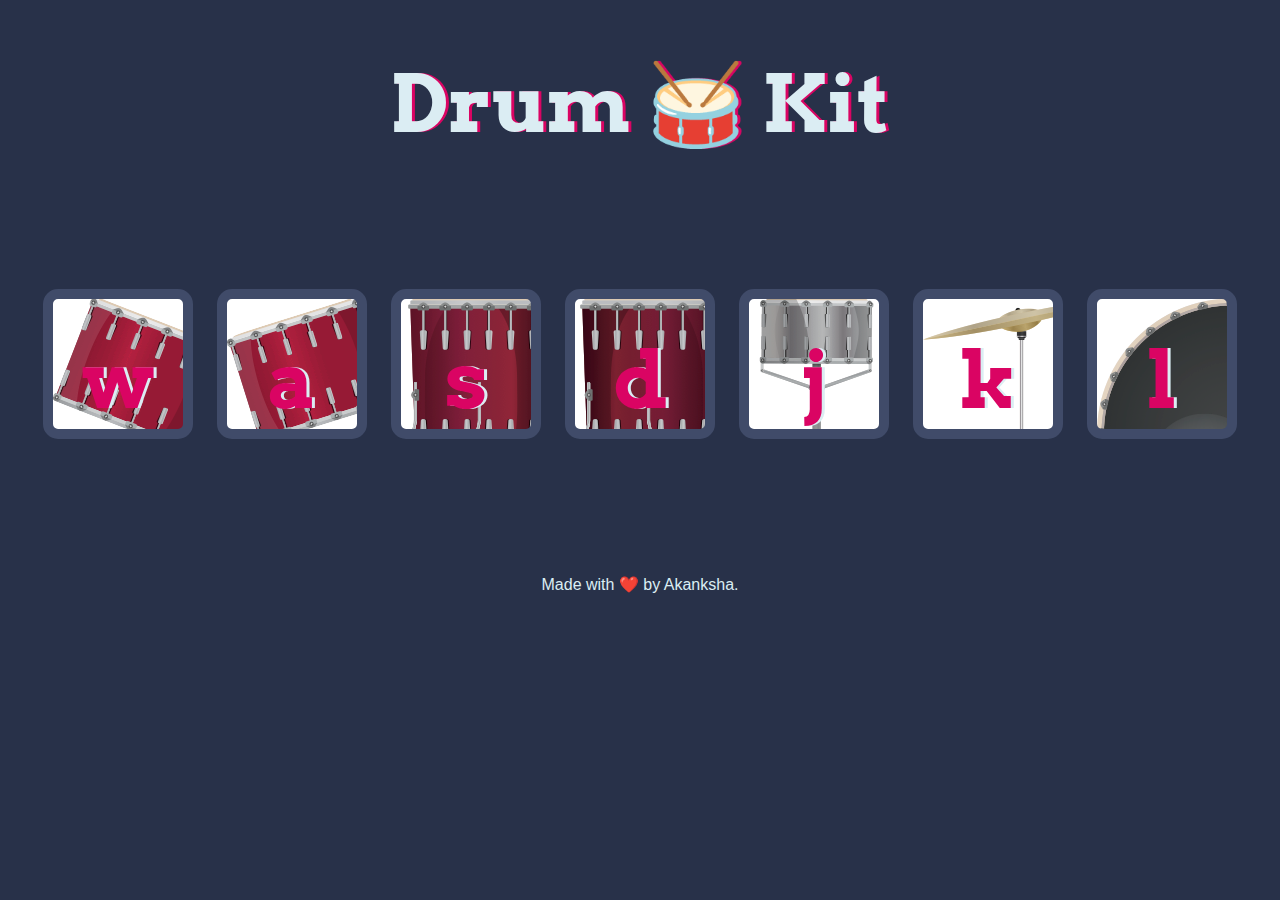
<file: Drum Kit/index.html>
<!DOCTYPE html>
<html lang="en" dir="ltr">

<head>
  <meta charset="utf-8">
  <title>Drum Kit</title>
  <link rel="stylesheet" href="styles.css">
  <link href="https://fonts.googleapis.com/css?family=Arvo" rel="stylesheet">
</head>

<body>

  <h1 id="title">Drum 🥁 Kit</h1>
  <div class="set">
    <button class="w drum">w</button>
    <button class="a drum">a</button>
    <button class="s drum">s</button>
    <button class="d drum">d</button>
    <button class="j drum">j</button>
    <button class="k drum">k</button>
    <button class="l drum">l</button>
  </div>


  <footer>
    Made with ❤️ by Akanksha.
  </footer>
  <script src="index.js"></script>
</body>

</html>
</file>
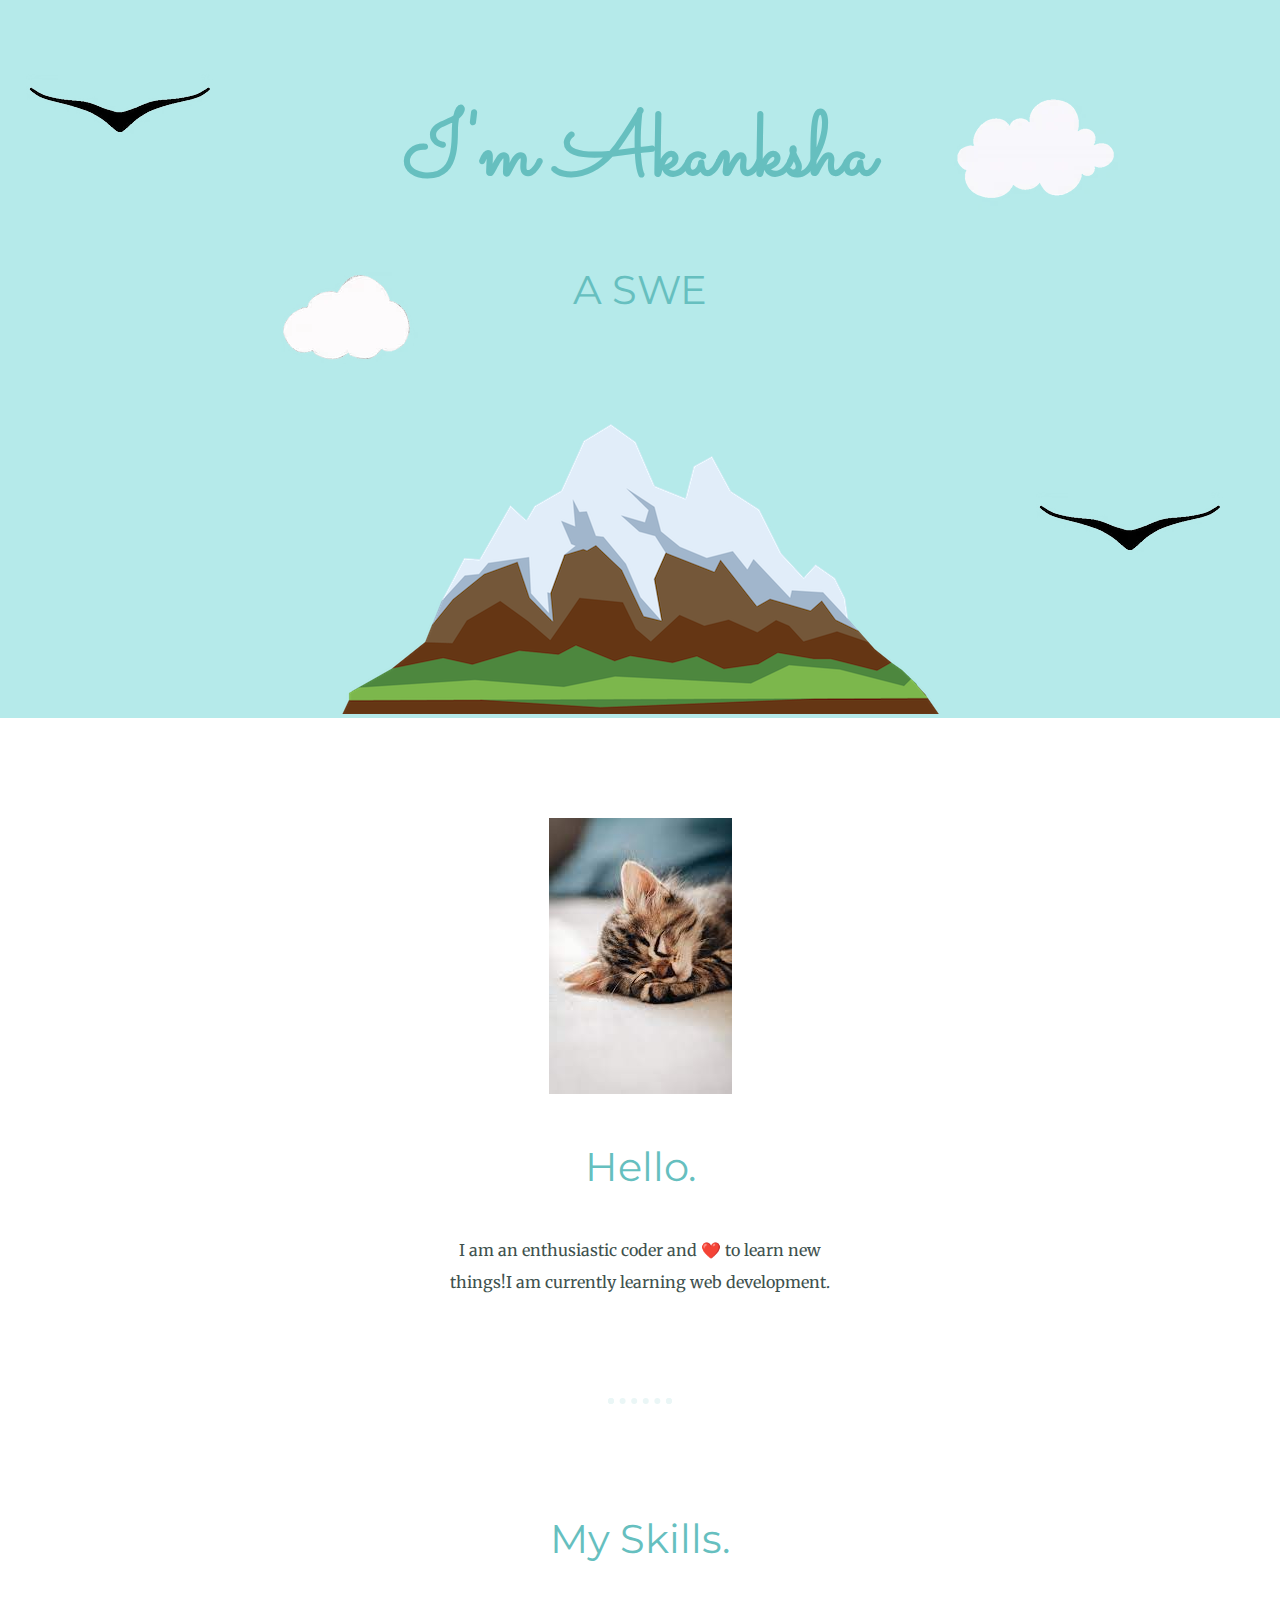
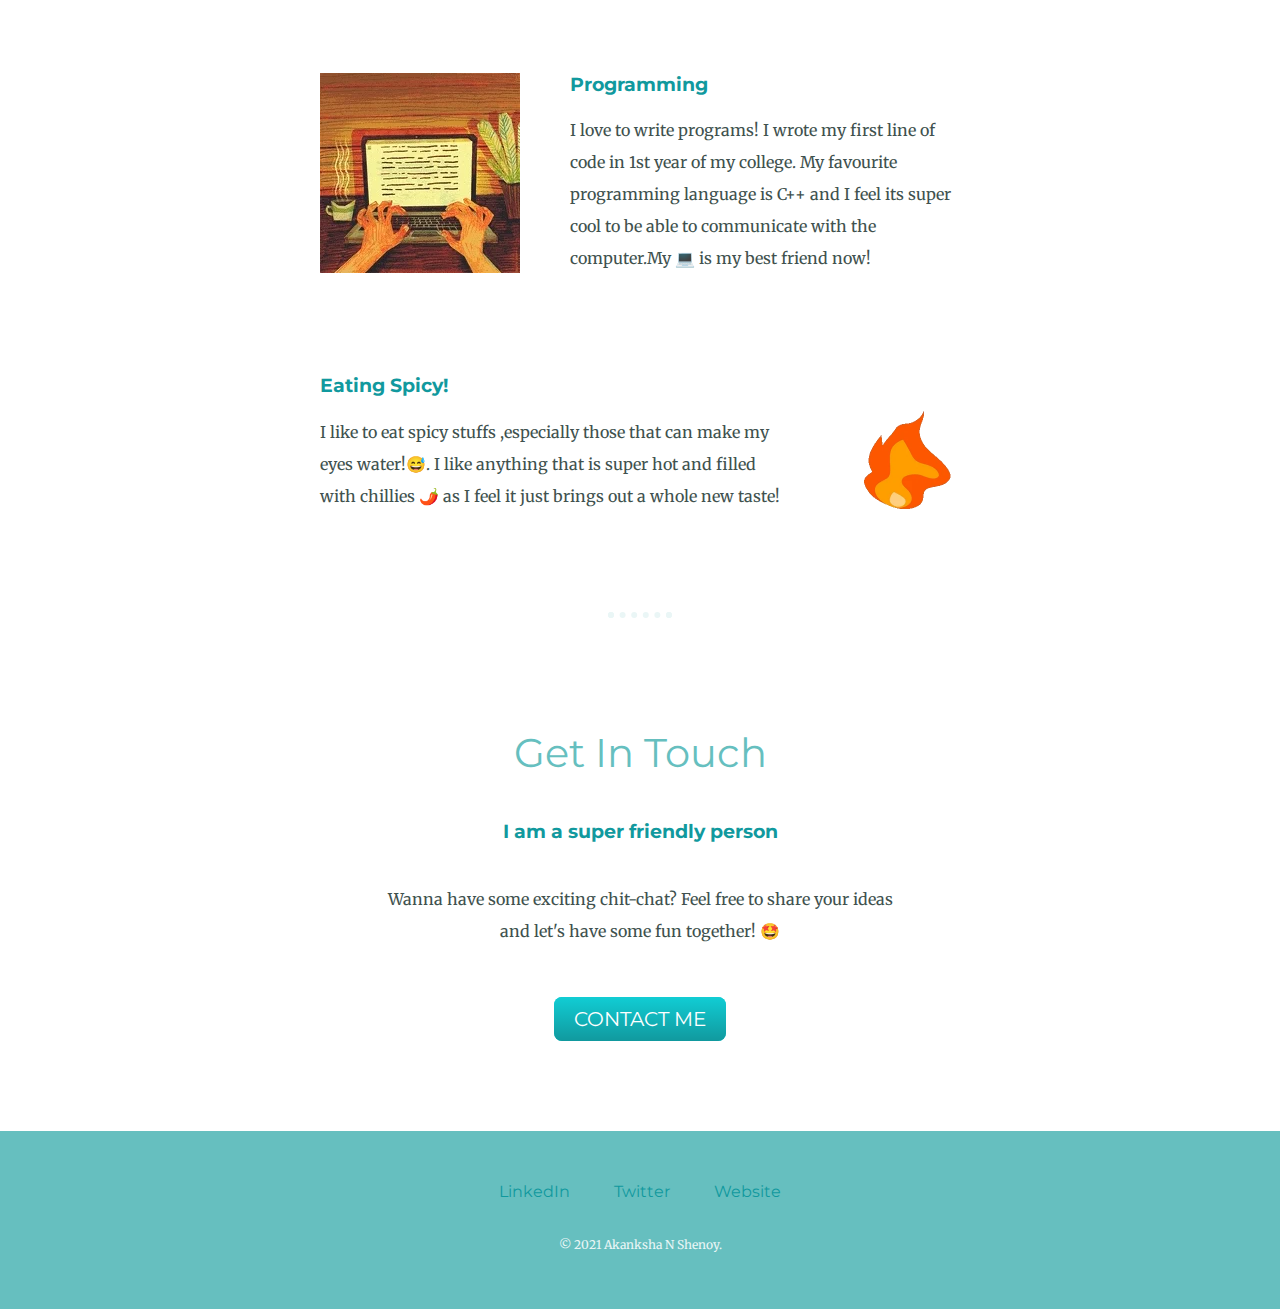
<file: My-site-using-CSS/index.html>
<!DOCTYPE html>
<html lang="en">

<head>
    <meta charset="UTF-8">
    <title>Akanksha N Shenoy</title>
    <link rel="stylesheet" href="styles.css">
    <link rel="icon" href="favicon.ico" type="image/x-icon">
    <link rel="preconnect" href="https://fonts.googleapis.com">
    <link rel="preconnect" href="https://fonts.gstatic.com" crossorigin>
    <link
        href="https://fonts.googleapis.com/css2?family=Merriweather:ital@1&family=Montserrat:ital,wght@1,500&family=Sacramento&display=swap"
        rel="stylesheet">
</head>

<body>
    <div class="top-container">
        <img class="top-cloud" src="images/cloud2.webp" alt="cloud-img">
        <img class="bird1" src="images/bird.webp" alt="bird img">
        <h1>I'm Akanksha</h1>
        <h2>A SWE</h2>
        <img class="bottom-cloud" src="images/cloud1.webp" alt="cloud-img">
        <img class="bird2" src="images/bird.webp" alt="bird img">
        <img src="images/mountain.png" alt="mountain-img">
    </div>

    <div class="middle-container">
        <div class="profile">
            <img src="images/cat-img.jpg" alt="Cat Image">
            <h2>Hello.</h2>
            <p class="intro">I am an enthusiastic coder and ❤️ to learn new things!I am currently learning web
                development.
            </p>
        </div>
        <hr>
        <div class="skills">
            <h2>My Skills.</h2>
            <div class="skill-row">
                <img class="code" src="images/coding.webp" alt="programming">
                <h3>Programming</h3>
                <p>I love to write programs! I wrote my first line of code in 1st year of my college. My favourite
                    programming language is C++ and I feel its super cool to be able to
                    communicate with the computer.My 💻 is my best friend now!</p>
            </div>
            <div class="skill-row">
                <img class="fire" src="images/fire.webp" alt="spicy">
                <h3>Eating Spicy!</h3>
                <p>I like to eat spicy stuffs ,especially those that can make my eyes water!😅. I like anything that is
                    super hot and filled with chillies 🌶️ as I feel it just brings out a whole new taste!</p>
            </div>
        </div>
        <hr>
        <div class="contact-me">
            <h2>Get In Touch</h2>
            <h3>I am a super friendly person</h3>
            <p class="contact-message">Wanna have some exciting chit-chat? Feel free to share your ideas and let's have
                some
                fun together! 🤩</p>
            <a class="btn" href="mailto:name@email.com">CONTACT ME</a>
        </div>
    </div>


    <div class="bottom-container">
        <a class="footer-link" href="https://www.linkedin.com/">LinkedIn</a>
        <a class="footer-link" href="https://twitter.com/">Twitter</a>
        <a class="footer-link" href="https://www.appbrewery.co/">Website</a>
        <p class="copyright">© 2021 Akanksha N Shenoy.</p>
    </div>

</body>

</html>
</file>
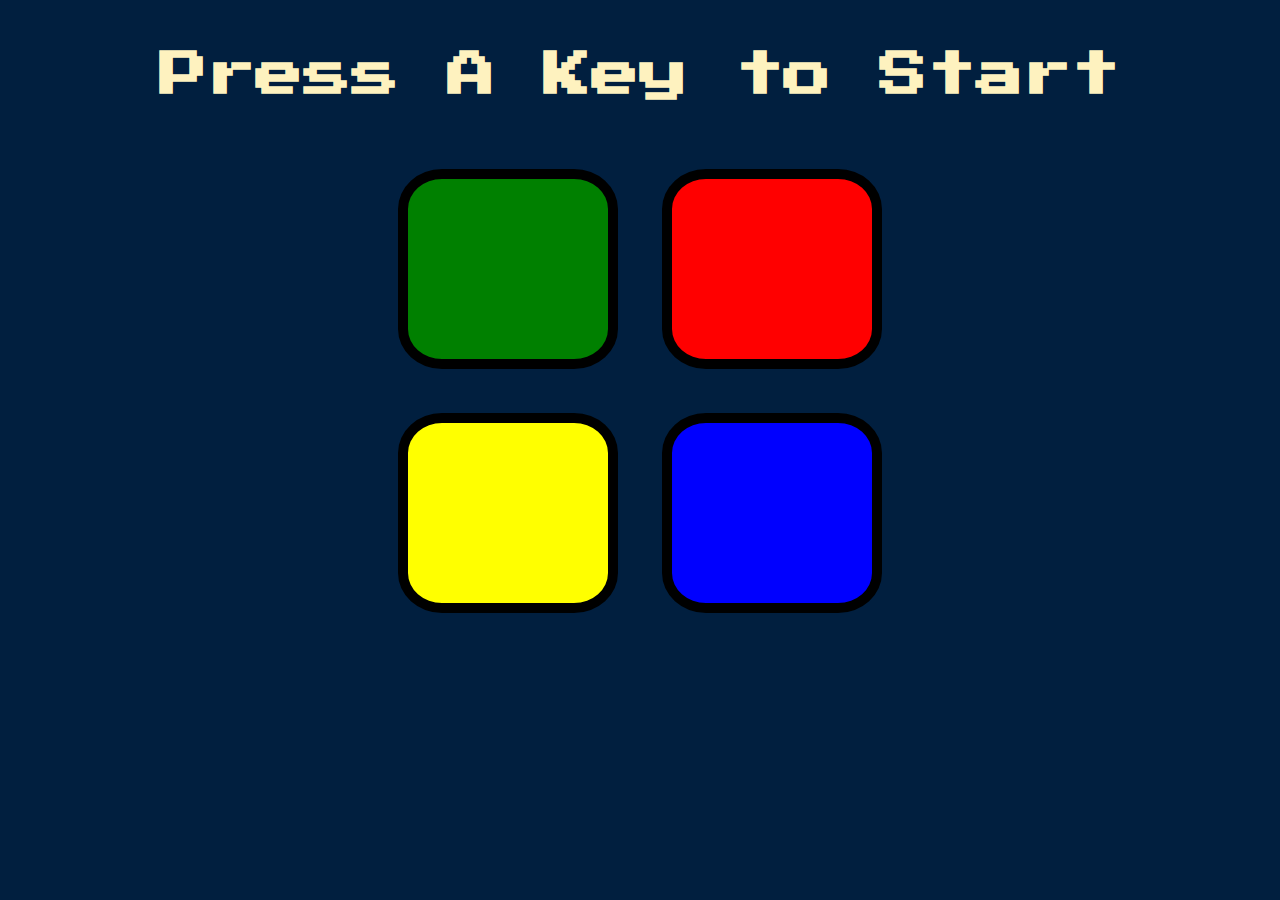
<file: Simon Game/index.html>
<!DOCTYPE html>
<html lang="en" dir="ltr">

<head>
  <meta charset="utf-8">
  <title>Simon</title>
  <link rel="stylesheet" href="styles.css">
  <link href="https://fonts.googleapis.com/css?family=Press+Start+2P" rel="stylesheet">
</head>

<body>
  <h1 id="level-title">Press A Key to Start</h1>
  <div class="container">
    <div class="row">

      <div type="button" id="green" class="btn green">

      </div>

      <div type="button" id="red" class="btn red">

      </div>
    </div>

    <div class="row">

      <div type="button" id="yellow" class="btn yellow">

      </div>
      <div type="button" id="blue" class="btn blue">

      </div>

    </div>

  </div>
  <script src="https://ajax.googleapis.com/ajax/libs/jquery/3.6.0/jquery.min.js"></script>
  <script src="game.js"></script>
</body>

</html>
</file>
<file: Drum Kit/styles.css>
body {
  text-align: center;
  background-color: #283149;
}

h1 {
  font-size: 5rem;
  color: #DBEDF3;
  font-family: "Arvo", cursive;
  text-shadow: 3px 0 #DA0463;

}

footer {
  color: #DBEDF3;
  font-family: sans-serif;
}

.w {
  background-image: url("images/tom1.png");
}

.a {
  background-image: url("images/tom2.png");
}

.s {
  background-image: url("images/tom3.png");
}

.d {
  background-image: url("images/tom4.png");
}

.j {
  background-image: url("images/snare.png");
}

.k {
  background-image: url("images/crash.png");
}

.l {
  background-image: url("images/kick.png");
}

.set {
  margin: 10% auto;
}

.game-over {
  background-color: red;
  opacity: 0.8;
}

.pressed {
  box-shadow: 0 3px 4px 0 #DBEDF3;
  opacity: 0.5;
}

.red {
  color: red;
}

.drum {
  outline: none;
  border: 10px solid #404B69;
  font-size: 5rem;
  font-family: 'Arvo', cursive;
  line-height: 2;
  font-weight: 900;
  color: #DA0463;
  text-shadow: 3px 0 #DBEDF3;
  border-radius: 15px;
  display: inline-block;
  width: 150px;
  height: 150px;
  text-align: center;
  margin: 10px;
  background-color: white;
}
</file>
<file: My-site-using-CSS/styles.css>
/************************Scroll Bar Design*************************/
/* width */
::-webkit-scrollbar {
    width: 5px;
  }
  
/* Track */
::-webkit-scrollbar-track {
    box-shadow: inset 0 0 5px grey;
    border-radius: 5px;
}
  
/* Handle */
::-webkit-scrollbar-thumb {
    background:#11999E;
    border-radius: 5px;
}

/**********************************Tag Styles*************************/
body{
    margin:0;
    text-align: center;
    color: #40514E;
    font-family: 'Merriweather', serif;
}

p{
    line-height: 2;
}

hr{
    border: dotted #EAF6F6 6px;
    border-bottom: none;
    width: 4%;
    margin: 100px auto;
}

h1{
    margin: 50px auto 0 auto;
    color: #66BFBF;
    font-size: 5.625rem;
    font-family: 'Sacramento', cursive;
}

/* In h1,we want size of text to be 90px.But we want the size to be
dynamic.So,if we write 100% we'll end up with a default size of 16px.
We want 90px ,hence 90/16 = 5.625 = 562.5% */
/* Also,1em = 16px = 100% .So 90px = 5.625em*/

/* rem : its root em.The diff betw em and rem is that em adds up on the
parent of the tag on which the style is applied.eg)if body had 
200% and h1 had 5em then it will take 200% as teh base value and
so will make the text larger than we might expect.
But if we use rem,then it takes the default value (100%) as the base
and so we get the expected results! */

/*We can also use %,em and rem in margins an dpadding values.*/

h2{
    font-family: 'Montserrat', sans-serif;
    font-size: 2.5rem;
    color: #66BFBF;
    font-weight: normal;
    padding: 10px;
}

h3{
    font-family: 'Montserrat', sans-serif;
    color: #11999E;
}

/**********************************Class Styles*************************/

.top-container{
    background-color: #B5EAEA;
    position: relative;
    padding-top: 40px;
}

.bird1{
    position: absolute;
    top:0;
    left: 20px;
}

.top-cloud{
    position: absolute;
    right: 150px;
    top: 50px;
}

.bird2{
    position: absolute;
    right:50px;
    bottom: 100px;
}

a{
    color: #11999E;
    font-family: 'Montserrat', sans-serif;
    margin: 10px 20px;
    text-decoration: none;
}

a:hover{
    color: #EAF6F6;
}

.middle-container{
    margin : 100px 0;
}

.intro{
    width: 30%;
    margin: auto;
}

.skill-row{
    width: 50%;
    margin: 100px auto;
    text-align: left;
}

.bottom-cloud{
    position: absolute;
    left:250px;
    bottom:300px;
}

.code{
    float: left;
    margin-right: 50px;
}

.fire{
    float:right;
    margin-left: 50px;
    height: 150px;
}

.contact-message{
    width: 40%;
    margin: 40px auto 60px;
}

.btn {
    background: #11cdd4;
    background-image: -webkit-linear-gradient(top, #11cdd4, #11999e);
    background-image: -moz-linear-gradient(top, #11cdd4, #11999e);
    background-image: -ms-linear-gradient(top, #11cdd4, #11999e);
    background-image: -o-linear-gradient(top, #11cdd4, #11999e);
    background-image: linear-gradient(to bottom, #11cdd4, #11999e);
    -webkit-border-radius: 8;
    -moz-border-radius: 8;
    border-radius: 8px;
    font-family: 'Montserrat', sans-serif;
    color: #ffffff;
    font-size: 20px;
    padding: 10px 20px 10px 20px;
    text-decoration: none;
}
  
.btn:hover {
    background: #30e3cb;
    background-image: -webkit-linear-gradient(top, #30e3cb, #2bc4ad);
    background-image: -moz-linear-gradient(top, #30e3cb, #2bc4ad);
    background-image: -ms-linear-gradient(top, #30e3cb, #2bc4ad);
    background-image: -o-linear-gradient(top, #30e3cb, #2bc4ad);
    background-image: linear-gradient(to bottom, #30e3cb, #2bc4ad);
    text-decoration: none;
}

.bottom-container{
    background-color:#66BFBF;
    padding: 50px 0 20px;
}

.copyright{
    color: #EAF6F6;
    font-size: 0.75rem;
    padding: 20px 0;
}
</file>
<file: Simon Game/styles.css>
body {
  text-align: center;
  background-color: #011F3F;
}

#level-title {
  font-family: 'Press Start 2P', cursive;
  font-size: 3rem;
  margin:  4%;
  color: #FEF2BF;
}

.container {
  display: block;
  width: 50%;
  margin: auto;
}

.btn {
  margin: 20px;
  display: inline-block;
  height: 180px;
  width: 200px;
  border: 10px solid black;
  border-radius: 20%;
}

.game-over {
  background-color: red;
  opacity: 0.8;
}

.red {
  background-color: red;
}

.green {
  background-color: green;
}

.blue {
  background-color: blue;
}

.yellow {
  background-color: yellow;
}

.pressed {
  box-shadow: 0 0 20px white;
  background-color: grey;
}
</file>
